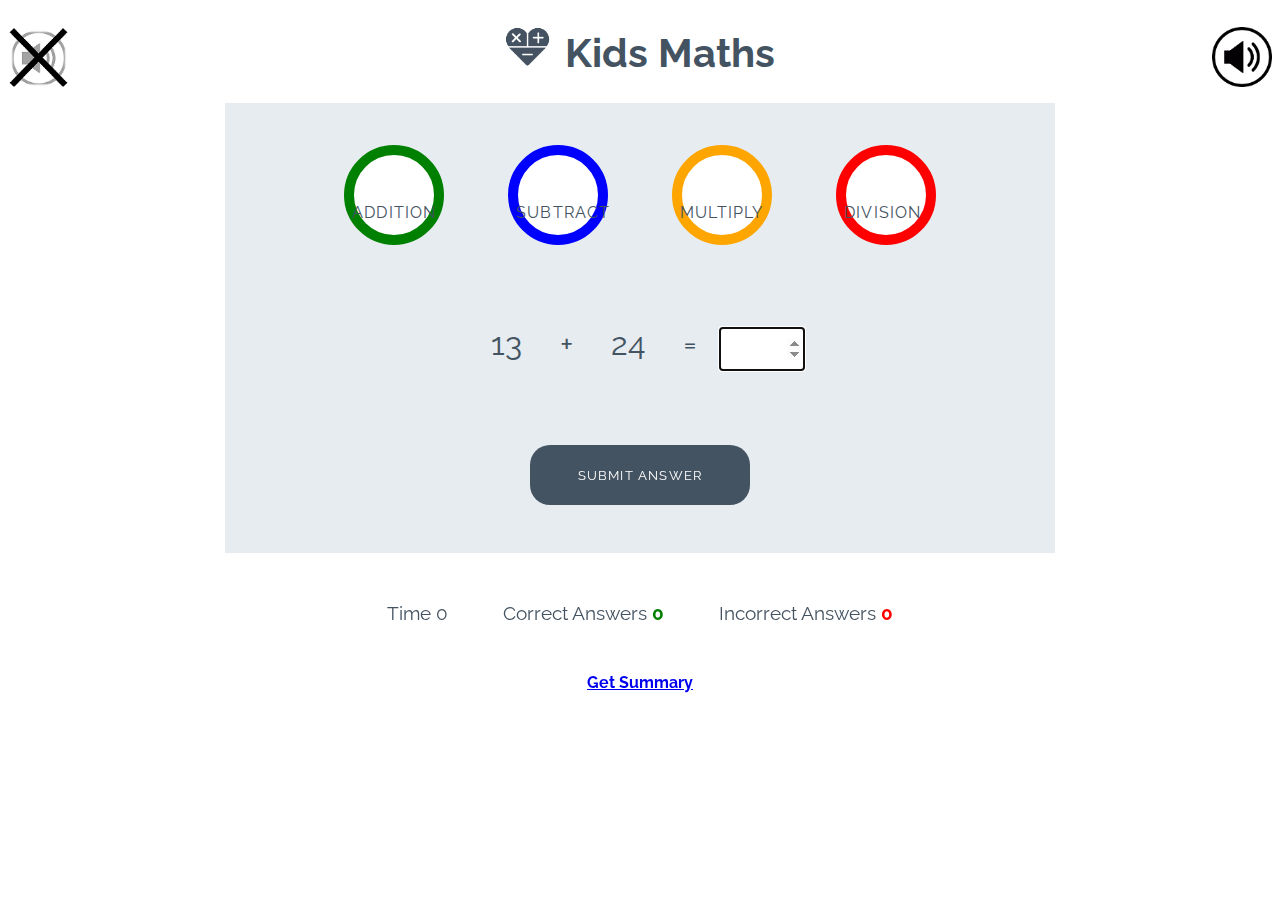
<file: index.html>
<!DOCTYPE html>
<html lang="en">

<head>
    <meta charset="UTF-8">
    <meta name="viewport" content="width=device-width, initial-scale=1.0">
    <!-- font awesome and google fonts -->
    <link rel="stylesheet" href="https://use.fontawesome.com/releases/v5.7.2/css/all.css"
        integrity="sha384-fnmOCqbTlWIlj8LyTjo7mOUStjsKC4pOpQbqyi7RrhN7udi9RwhKkMHpvLbHG9Sr" 
        crossorigin="anonymous">
    <link href="https://fonts.googleapis.com/css?family=Raleway%7CRighteous" rel="stylesheet">
    <!-- css link -->
    <link rel="stylesheet" href="assets/css/style.css"> 
    <!-- title icon from Code Institute -->
    <link rel='shortcut icon' type='image/x-icon' href='favicon.ico' />
    <title>Kids Maths</title>
</head>
<!--Source to the js script is found at the bottom of the body element-->
<body>
    <h1 class="heading">
        <!--Images from pixabay for sound control buttons and Code Institute logo image-->
        <span id="sound-button">            
            <img id="sound-off" src="assets/images/sound-off.png" 
            alt="Click -sound off" onclick="javascript:muteAudio(true);"> 
        </span>
        <img class="logo" src="assets/images/logo.png" alt="logo"> Kids Maths
        <span id="sound-button-right">
            <img id="sound-on" src="assets/images/sound_on.png" 
            alt="Click -sound off" onclick="javascript:muteAudio(false);"> 
        </span>
    </h1>
    <div class="game-area">
        <div class="controls-area">
            <button data-type="addition" class="btn btn--big btn--green" 
            alt="Addition Button that generates addition numbers">
                <i class="fas fa-plus"></i>
            </button>
            <button data-type="subtract" class="btn btn--big btn--blue" 
            alt="Subtraction button that generates numbers to calculate with subtraction">
                <i class="fas fa-minus"></i>
            </button>
            <button data-type="multiply" class="btn btn--big btn--orange" 
            alt="Multiply button that generates numbers to multiply">
                <i class="fas fa-times"></i>
            </button>
            <button data-type="division" class="btn btn--big btn--red" 
            alt="Division button that generates numbers to divide">
                <i class="fas fa-divide"></i>
            </button>
        </div>
        <div class="question-area">
            <span id="operand1">0</span>
            <span id="operator">x</span>
            <span id="operand2">0</span>
            <span>=</span>
            <p class="answer-message">Enter Answer:</p>
            <input id="answer-box" type="number">
        </div>
        <button data-type="submit" class="btn btn--gray" 
        alt="Text input field for answering the Math questions">Submit Answer</button>
    </div>
    <div class="score-area">
        <p class="scores">Time <span id="timer">0</span></p>
        <p class="scores">Correct Answers <span id="score">0</span></p>
        <p class="scores">Incorrect Answers <span id="incorrect">0</span></p>
    </div>
    <div>
        <p class="scores-link"><strong><a href="summary.html" rel="noopener" 
            target="_blank" id="link">Get Summary </a></strong>
        </p>   
    </div>
    <!-- page java script -->
    <script src="assets/js/script.js"></script>
</body>
</html>
</file>
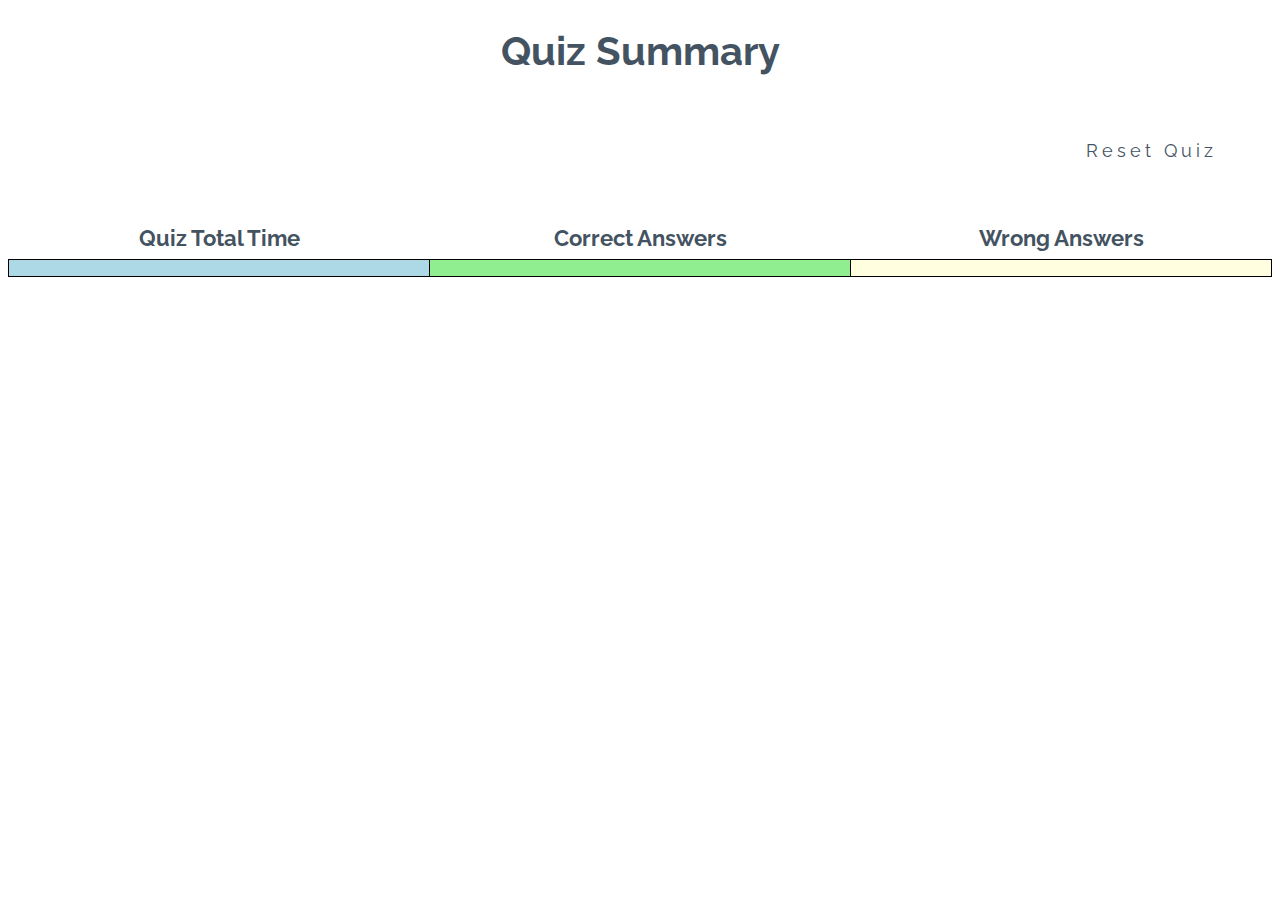
<file: summary.html>
<!DOCTYPE html>
<html lang="en">
<head>
    <meta charset="UTF-8">
    <meta name="viewport" content="width=device-width, initial-scale=1.0">
    <!-- font awesome and google fonts -->
    <link rel="stylesheet" href="https://use.fontawesome.com/releases/v5.7.2/css/all.css"
        integrity="sha384-fnmOCqbTlWIlj8LyTjo7mOUStjsKC4pOpQbqyi7RrhN7udi9RwhKkMHpvLbHG9Sr" 
        crossorigin="anonymous">
    <link href="https://fonts.googleapis.com/css?family=Raleway%7CRighteous" rel="stylesheet">
    <!-- css link -->
    <link rel="stylesheet" href="assets/css/style.css">
    <!-- title icon from Code Institute -->
    <link rel='shortcut icon' type='image/x-icon' href='favicon.ico' />
    <title>Kids Maths Summary</title>
</head>
<!--Source to the js script is found at the bottom of the body element-->
<body>
    <h1 class="heading">
        Quiz Summary
    </h1>
    <nav id="menu">
        <ul>
            <li>
                <a href="index.html"><i class="fas fa-city"></i>Reset Quiz</a>
            </li>
        </ul>
    </nav>    
    <table class="my-table">
        <thead>
          <tr>
                <th>Quiz Total Time</th>
                <th>Correct Answers</th>
                <th>Wrong Answers</th>
          </tr>
        </thead>
        <tbody>
            <tr>
                <td class="section-1"><span id="cell1">0</span></td>
                <td class="section-2"><span id="cell2">0</span></td>
                <td class="section-3"><span id="cell3">0</span></td>
            </tr>
        </tbody>
    </table>
    <!-- page java script -->
    <script src="assets/js/script_2.js"></script>
</body>
</html>
</file>
<file: assets/css/style.css>
/* Global style */
body {
    background-color: white;
    font-family: "Raleway", sans-serif;
    color: #445361;
    text-align: center;
}

/* Heading */
.heading {
    text-align: center;
    font-size: 2.5rem;
}
.logo {
    height: 40px;
    padding-right: 5px;
}

/* Header Navigation Links */
#menu{
    font-size: 110%;
    letter-spacing: 4px;
    margin-top: 66px;
}
#menu li {
    float: right;
    list-style-type: none;
    margin-right: 55px;
}
#menu a {
    text-decoration: none;
    color: inherit;
}
#menu a:hover{
    border-bottom: 1px solid #3a3a3a;
}

/* Active Navigation-bar Styling */

.active{
    border-bottom: 1px solid #3a3a3a;
}

/* Game Layout */
.game-area {
    background-color: #E6ECF0;
    box-sizing: border-box;
    width: 85%;
    height: 65vh;
    max-height: 450px;
    max-width: 830px;
    margin-left: auto;
    margin-right: auto;
    padding: 1%;
}
.question-area {
    width: 50%;
    font-size: 2rem;
    margin: auto;
    padding: 50px 0;
}
.question-area span {
    padding: 0 15px;
}
.score-area {
    margin: 5px auto;
    width: 100%;
    font-size: 1.2rem;
}
.controls-area {
    width: 85%;
    margin: 30px auto;
}
#score {
    color: green;
    font-weight: bold;
}
#incorrect {
    color: red;
    font-weight: bold;
}
.answer-message {
    display: none;
    font-size: 1rem;
}
#answer-box {
    border: none;
    color: #445361;
    display: inline-block;
    height: 40px;
    width: 80px;
    font-size: 1.2rem;
}
.scores {
    display: inline-block;
    padding: 25px;
}
.scores-link {
    display: inline-block;
    padding-bottom: 50px;
    margin-top: 0px;
}

/* Game Buttons */
.btn {
    width: 220px;
    height: 60px;
    font-family: "Raleway", sans-serif;
    text-transform: uppercase;
    letter-spacing: 1.2px;
    color: white;
}
.btn:focus {
    outline: none;
}
.btn--big {
    padding-top: 10px;
    border-radius: 50%;
    background-color: white;
    border: 10px solid;
    width: 100px;
    height: 100px;
    font-size: 3.2rem;
    margin: 0 30px;
    transition: all 0.5s;
}
.btn--big::after{
    content: attr(data-type);
    font-size: 1rem;
    color: #445361;
    position: relative;
    left: -0.5em;
}
.btn--blue {
    border-color: blue;
    color: blue;
}
.btn--blue:active,
.btn--blue:hover {
    background-color: darkblue;
    color: white;
}
.btn--orange {
    border-color: orange;
    color: orange;
}
.btn--orange:active,
.btn--orange:hover {
    background-color: darkorange;
    color: white;
}
.btn--red {
    border-color: red;
    color: red;
}
.btn--red:active,
.btn--red:hover {
    background-color: darkred;
    color: white;
}
.btn--green {
    border-color: green;
    color: green;
}
.btn--green:active,
.btn--green:hover {
    background-color: darkgreen;
    color: white;
}
.btn--gray {
    margin-top: 25px;
    background-color: #445361;
    border: 1px transparent;
    border-radius: 20px;
}
.btn--gray:active,
.btn--gray:hover {
    background-color: #0d1013;
}

/* Buttons -For Sound */
#sound-button {
    float: left;
}
#sound-button-right {
    float: right;
}
#sound-on, #sound-off {
    height: 60px;
}

/* Media queries */
/* media screen width 950 and down */
@media (max-width: 950px) {
    .controls-area {
        width: 100%;
    }
    .btn--big {
        border: 8px solid;
        width: 80px;
        height: 80px;
        font-size: 3rem;
        margin: 0 36px; 
        padding-top: 6px;    
    }
    .btn--big::after{
        font-size: 0.9rem;
        left: -0.6rem;
    }
    .btn--gray {
        margin-top: 0;
        width: 30%;
    }
    .game-area {
        height: 400px;
    }
}

/* media screen width 800 and down */
@media (max-width: 800px) {
    .btn--big {
        border: 8px solid;
        width: 70px;
        height: 70px;
        font-size: 3rem;
        margin: 0 27px; 
        padding-top: 1px;    
    }   
    .btn--big::after{
        font-size: 0.9rem;
        left: -0.6rem;
    }
    .btn--gray {
        margin-top: 0;
        width: 30%;
    }
    .question-area {
        width: 100%;
    }
}

/* media screen width 714 and down */
@media (max-width: 714px) {
    .controls-area {
        width: 100%;
    }
    .btn--big {
        margin: 0 10px;
        padding: 5px;
        border: 5px solid;
        width: 50px;
        height: 50px;
        font-size: 1.5rem;
    }
    .btn--big::after {
        font-size: 0.6rem;
        left: -0.7rem;
    }
    .question-area {
        padding-top: 10px;
        width: 100%;
        margin-top: 0;
    }
    .question-area span {
        padding: 0;
    }
    .answer-message {
        display: block;
    }
    #answer-box {
        display: block;
        margin: 0 auto;
    }
    .btn--gray {
        margin-top: 0;
    }
    .score-area {
        width: 100%;
    }
    .scores {
        margin: 0.5em auto;
        display: block;
        padding: 5px;
    }
    .heading {
        font-size: 2rem;
    }
}

/* media screen width 370 and down */
@media (max-width: 370px) {
    #sound-on, #sound-off {
        width: 40px;
        height: 40px;
    }
    .heading {
        font-size: 1.5rem;
    }
    .logo {
        height: 1.5rem;
    }
    .game-area {
        height: 70vh;
    }
    .controls-area {
        width: 75%;
        margin: 10px auto;
    }
    .btn--big {
        margin: 10px 10px;
    }
    .question-area {
        padding: 10px 0;
    }
}

/* Summary.html file stylings */
.my-table {
    width: 100%;
    border-collapse: collapse;
    margin-top: 144px;
}
    .my-table td {
    border: 1px solid black;
    padding: 8px;
    width: 33%;
}
    .my-table th {
    padding: 8px;
    font-size: 136%;
    width: 33%;
}
    .section-1 {
    text-align: center;
    background-color: lightblue;
    font-size: xx-large;
    color: #0d1013;
}
    .section-2 {
    text-align: center;
    background-color: lightgreen;
    font-size: xx-large;
    color: #0d1013;
}
    .section-3 {
    text-align: center;
    background-color: lightyellow;
    font-size: xx-large;
    color: #0d1013;
}
    
/* Summary.html file media screens */
/* Media for 610px and down */
@media(max-width: 610px){
    .my-table th {
    font-size: 100%;
    }
    .my-table td {       
    font-size: 100%; 
    }
}

/* Media for 610px and down */
@media(max-width: 300px){
    .my-table th {
    font-size: 88%;
    }
    .my-table td {       
    font-size: 77%; 
    }
}
</file>
